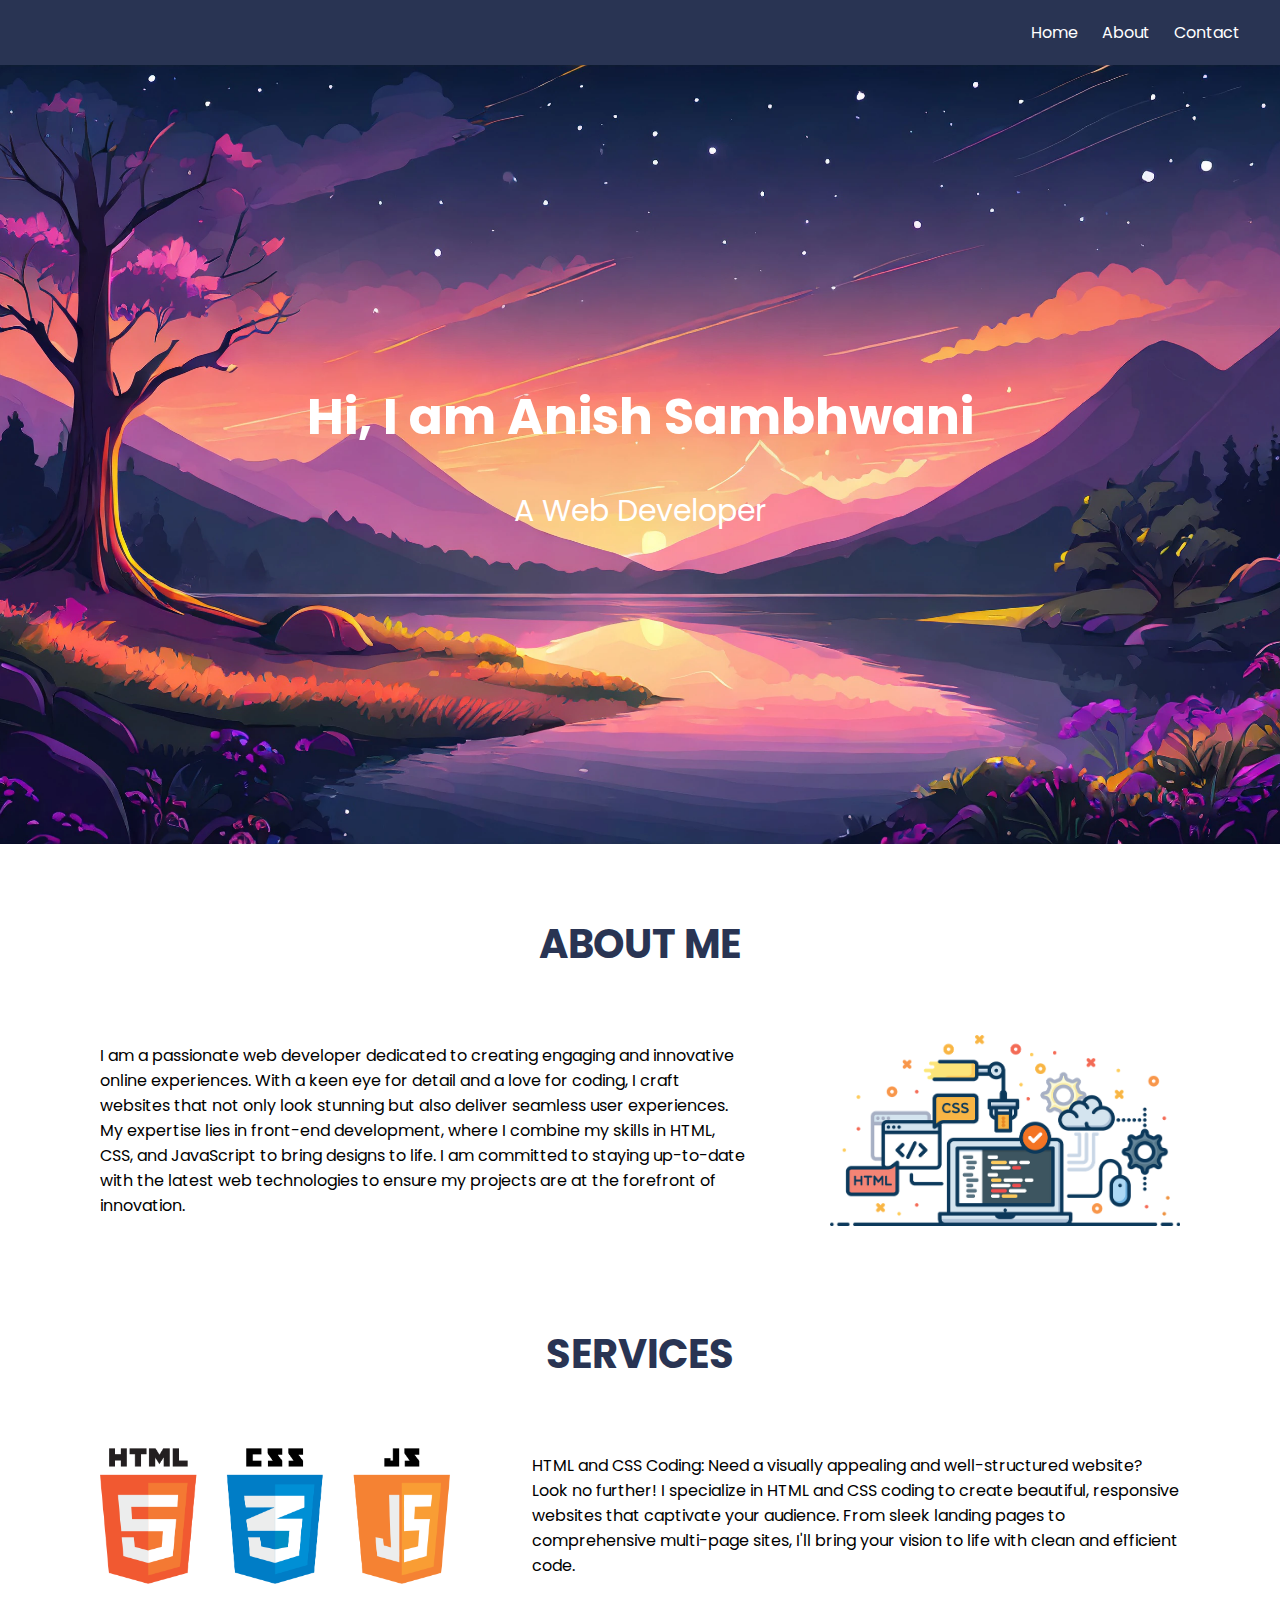
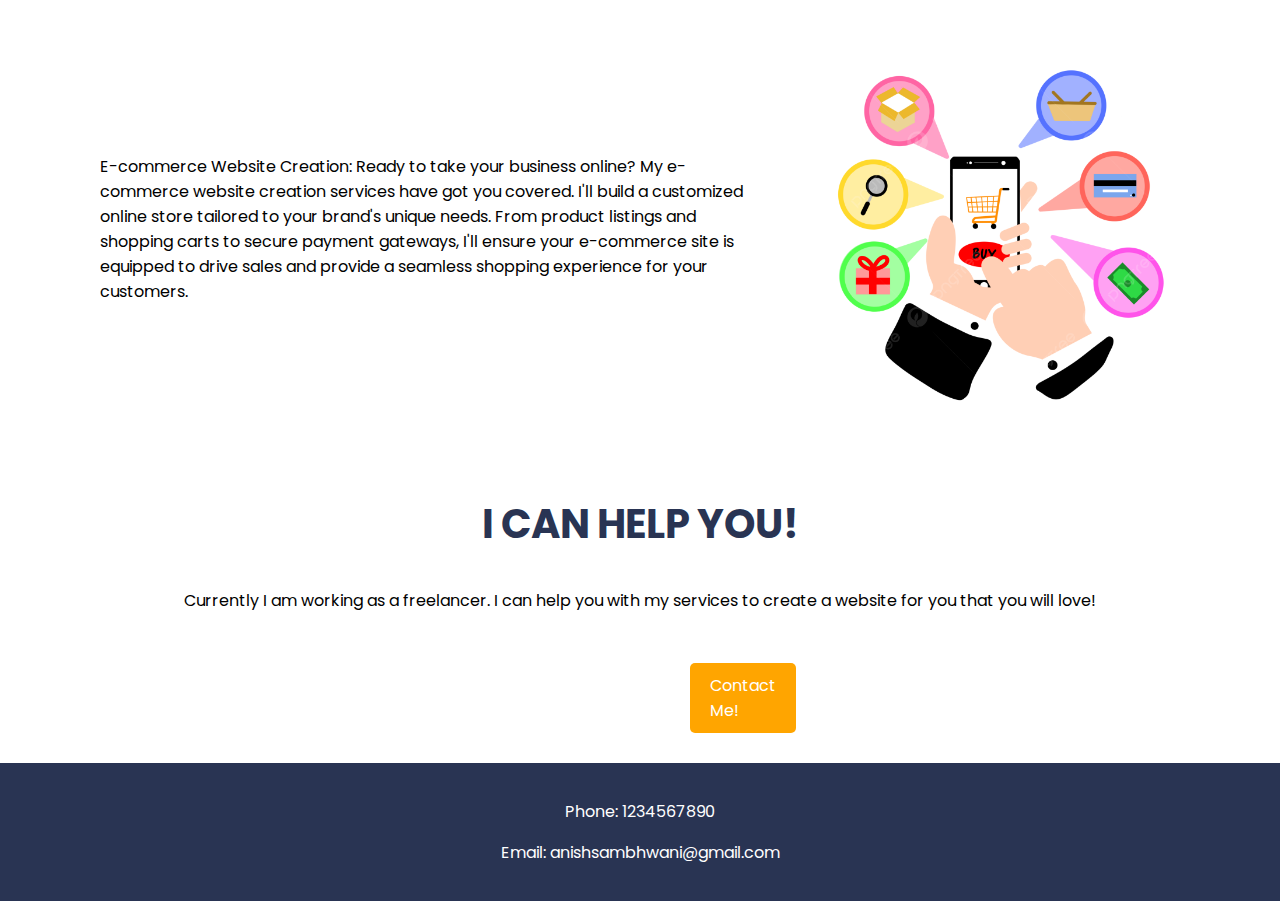
<file: index.html>
<!DOCTYPE html>
<html lang="en">
<head>
  <link href='https://fonts.googleapis.com/css?family=Poppins' rel='stylesheet'>
  <meta charset="UTF-8">
  <meta name="viewport" content="width=device-width, initial-scale=1.0">
  <title>Anish Sambhwani - Portfolio</title>
  <link rel="stylesheet" href="styles.css">
</head>
<body>
  <header>
    <nav>
      <ul>
        <li><a href="index.html">Home</a></li>
        <li><a href="about.html">About</a></li>
        <li><a href="contact.html">Contact</a></li>
      </ul>
    </nav>
  </header>
  <div class="banner">
    <h1>Hi, I am Anish Sambhwani</h1>
    <p>A Web Developer</p>
  </div>
  <h2>About Me</h2>
  <section id="about">
    <div class="about-content"> 
      <p>I am a passionate web developer dedicated to creating engaging and innovative online experiences. With a keen eye for detail and a love for coding, I craft websites that not only look stunning but also deliver seamless user experiences. My expertise lies in front-end development, where I combine my skills in HTML, CSS, and JavaScript to bring designs to life. I am committed to staying up-to-date with the latest web technologies to ensure my projects are at the forefront of innovation.</p>
      <img src="coding.webp" alt="About Image">
    </div>
  </section>
  <h2>Services</h2>
  <section id="services">
    <div class="service">
      <img src="htmlcss.png" alt="About Image">  
      <p>HTML and CSS Coding:
        Need a visually appealing and well-structured website? Look no further! I specialize in HTML and CSS coding to create beautiful, responsive websites that captivate your audience. From sleek landing pages to comprehensive multi-page sites, I'll bring your vision to life with clean and efficient code.</p>
    </div>
    <div class="service">
      <p>E-commerce Website Creation:
        Ready to take your business online? My e-commerce website creation services have got you covered. I'll build a customized online store tailored to your brand's unique needs. From product listings and shopping carts to secure payment gateways, I'll ensure your e-commerce site is equipped to drive sales and provide a seamless shopping experience for your customers.</p>
      <img src="ecom.png" alt="About Image">
  </section>

  <h2>I can help you!</h2>
  <section id="Contact">
    <div class="contact"> 
      <p>Currently I am working as a freelancer. I can help you with my services to create a website for you that you will love!</p>
    </div>
  </section>
  <a href="contact.html" class="orange-button">Contact Me!</a>
  <footer>
    <p>Phone: 1234567890</p>
    <p>Email: anishsambhwani@gmail.com</p>
  </footer>
</body>
</html>
</file>
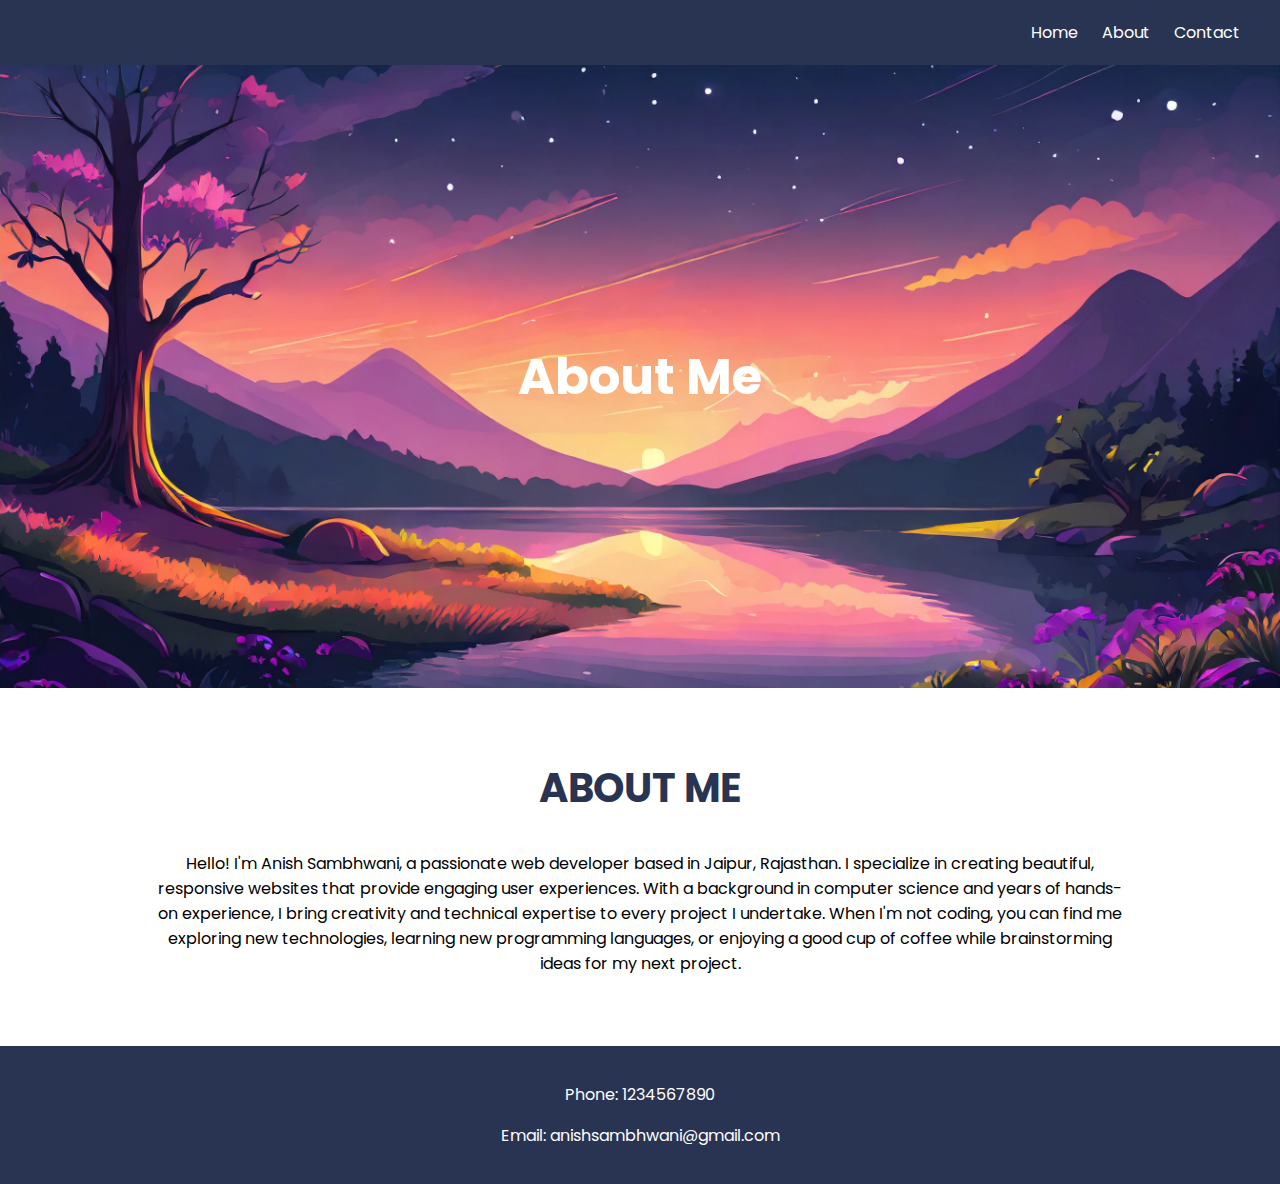
<file: about.html>
<!DOCTYPE html>
<html lang="en">
<head>
  <link href='https://fonts.googleapis.com/css?family=Poppins' rel='stylesheet'>
  <meta charset="UTF-8">
  <meta name="viewport" content="width=device-width, initial-scale=1.0">
  <title>About - Anish Sambhwani</title>
  <link rel="stylesheet" href="styles.css">
</head>
<body>
  <header>
    <nav>
      <ul>
        <li><a href="index.html">Home</a></li>
        <li><a href="about.html">About</a></li>
        <li><a href="contact.html">Contact</a></li>
      </ul>
    </nav>
  </header>
  <div class="banner2">
    <h1>About Me</h1>
  </div>
  <div class="content">
    <h2>About Me</h2>
    <p>Hello! I'm Anish Sambhwani, a passionate web developer based in Jaipur, Rajasthan. I specialize in creating beautiful, responsive websites that provide engaging user experiences. With a background in computer science and years of hands-on experience, I bring creativity and technical expertise to every project I undertake.
    When I'm not coding, you can find me exploring new technologies, learning new programming languages, or enjoying a good cup of coffee while brainstorming ideas for my next project.</p>
  </div>
  
  <footer>
    <p>Phone: 1234567890</p>
    <p>Email: anishsambhwani@gmail.com</p>
  </footer>
</body>
</html>
</file>
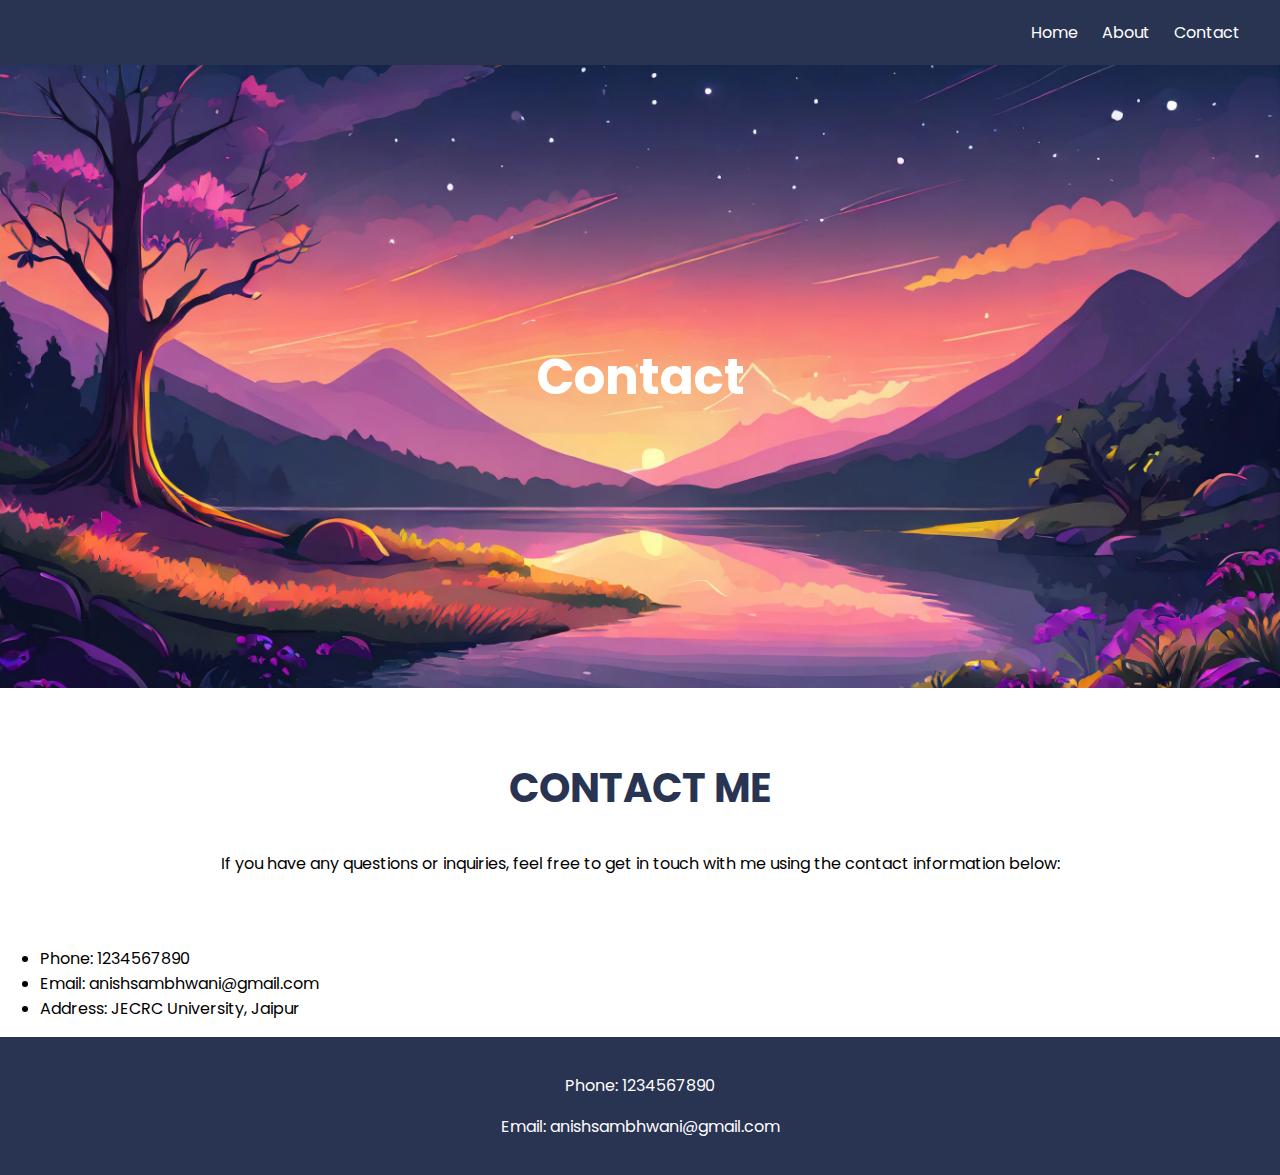
<file: contact.html>
<!DOCTYPE html>
<html lang="en">
<head>
  <link href='https://fonts.googleapis.com/css?family=Poppins' rel='stylesheet'>
  <meta charset="UTF-8">
  <meta name="viewport" content="width=device-width, initial-scale=1.0">
  <title>Contact - Anish Sambhwani</title>
  <link rel="stylesheet" href="styles.css">
</head>
<body>
  <header>
    <nav>
      <ul>
        <li><a href="index.html">Home</a></li>
        <li><a href="about.html">About</a></li>
        <li><a href="contact.html">Contact</a></li>
      </ul>
    </nav>
  </header>
  <div class="banner2">
    <h1>Contact</h1>
  </div>
  <div class="content">
    <h2>Contact Me</h2>
    <p>If you have any questions or inquiries, feel free to get in touch with me using the contact information below:</p>
    <ul>
      <li>Phone: 1234567890</li>
      <li>Email: anishsambhwani@gmail.com</li>
      <li>Address: JECRC University, Jaipur</li>
    </ul>
  </div>
  
  <footer>
    <p>Phone: 1234567890</p>
    <p>Email: anishsambhwani@gmail.com</p>
  </footer>
</body>
</html>
</file>
<file: styles.css>
.banner {
    text-align: center;
    padding: 280px 0;
    background-image: url('bg.jpg');
    background-size: cover;
    background-position: center;
    color: #fff;
  }

  .banner2 {
    text-align: center;
    padding: 240px 0;
    background-image: url('bg.jpg');
    background-size: cover;
    background-position: center;
    color: #fff;
  }

  .banner2 h1 {
    font-size: 50px;
  }

  .orange-button {
    margin: 0px 690px;
    margin-bottom: 30px;
    display: inline-block;
    padding: 10px 20px;
    background-color: #FFA500; /* Orange color */
    color: #fff;
    text-decoration: none;
    border-radius: 5px;
    transition: background-color 0.3s ease;
  }
  
  .orange-button:hover {
    background-color: #FF8C00; /* Darker shade of orange on hover */
  }
  

  h2 {
    margin-top: 70px;
    text-align: center;
    font-size: 40px;
    font-weight: 600px;
    color:#293453;
    text-transform: uppercase;
  }

  .content p {
    text-align: center;
    margin-left: 150px;
    margin-right: 150px;
    margin-bottom: 70px;
  }

  .contact p {
    text-align: center;
    margin-left: 120px;
    margin-right: 120px;
    margin-bottom: 50px;
  }

  .banner h1 {
    font-size: 50px;
  }

  .banner p {
    font-size: 30px;
    font-weight: 400;
  }
  
  body {
    margin: 0;
    padding: 0;
    font-family: Poppins, sans-serif;
  }
  
  header {
    text-align: right;
    background-color: #293453;
    color: #fff;
    padding: 20px 20px;
  }
  
  nav ul {
    list-style: none;
    padding: 0;
    margin: 0;
  }
  
  nav ul li {
    display: inline;
    margin-right: 20px;
    
  }
  
  nav ul li a {
    text-decoration:none;
    color: #fff;
  }
  
  .about-content {
    display: flex;
    justify-content: space-between;
    align-items: center;
    padding: 20px;
    margin: 20px 80px;
  }

  img{
    height: auto;
    width: 350px;
  }
  
  .about-content p {
    width: 60%;
  }

  .service {
    display: flex;
    justify-content: space-between;
    align-items: center;
    padding: 20px;
    margin: 20px 80px;
  }
  
  .service p {
    width: 60%;
  }
  
  footer {
    background-color: #293453;
    color: #fff;
    text-align: center;
    padding: 20px;
  }
</file>
